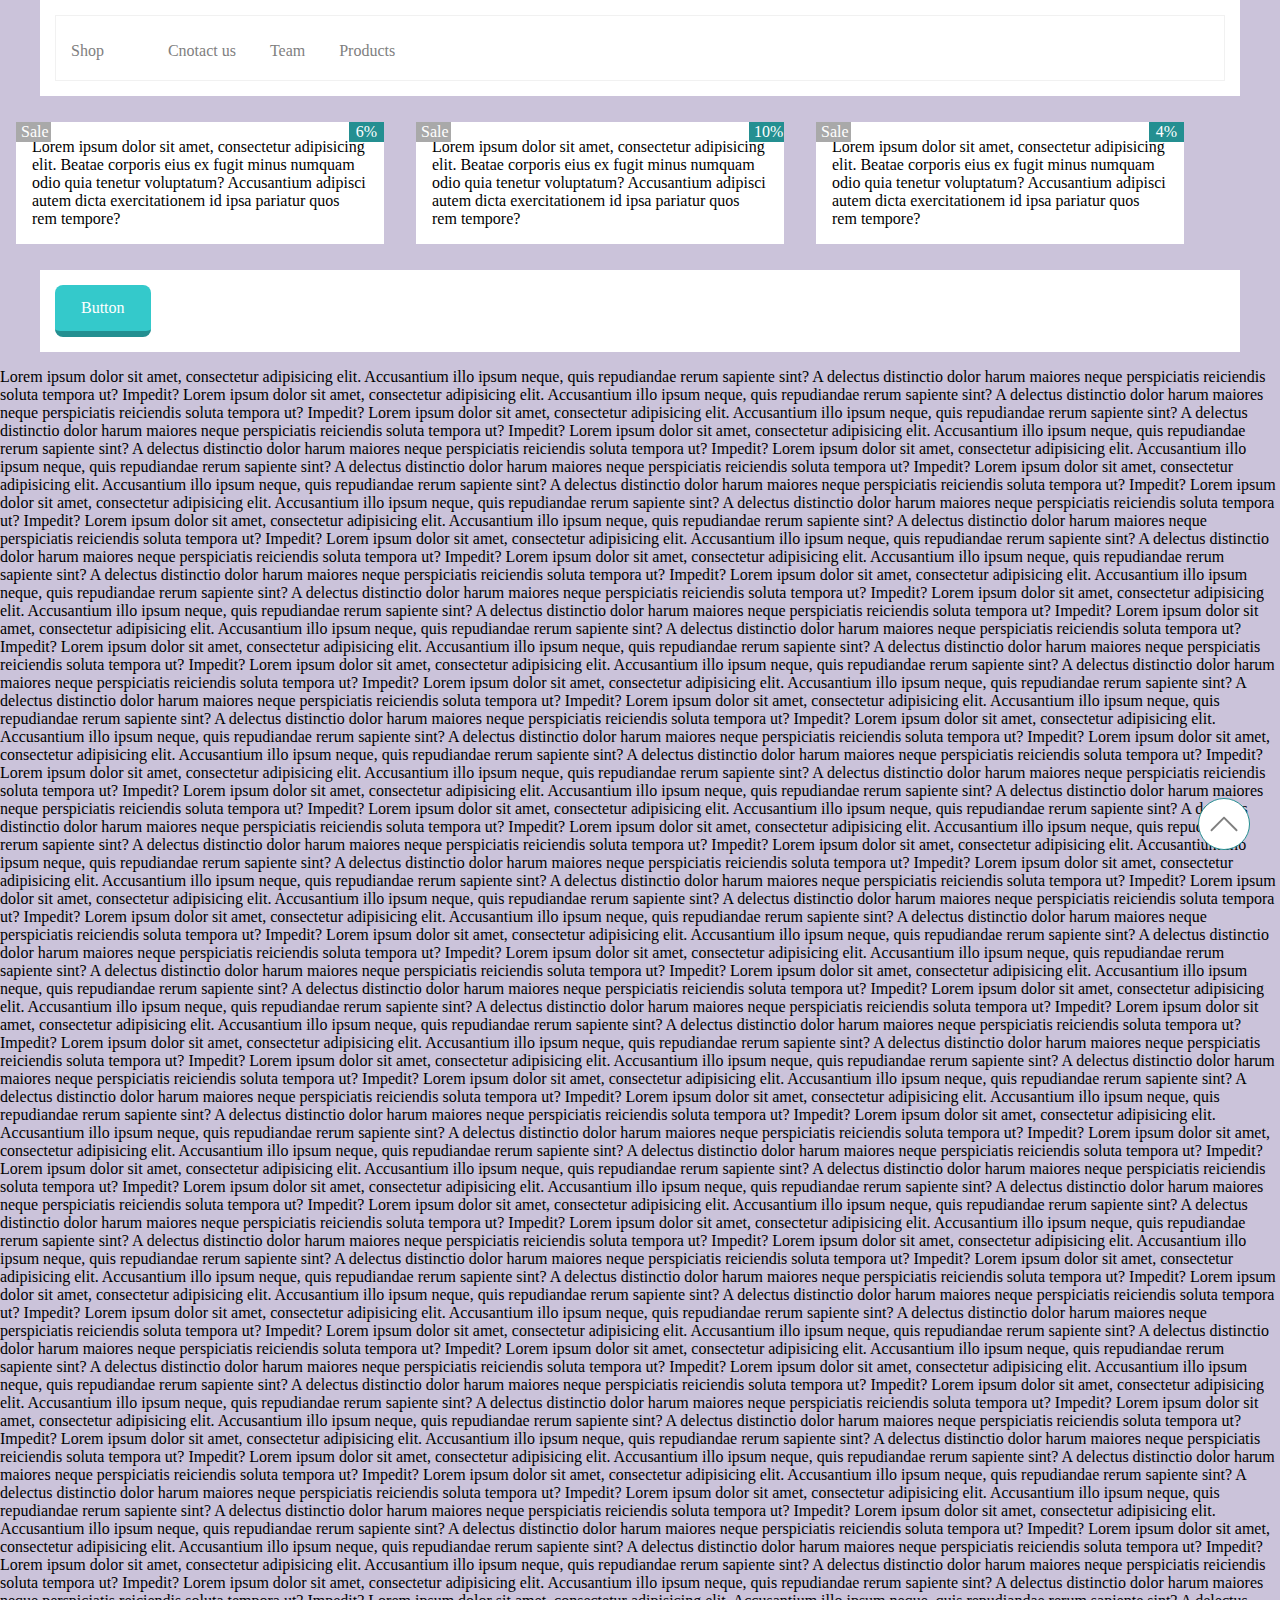
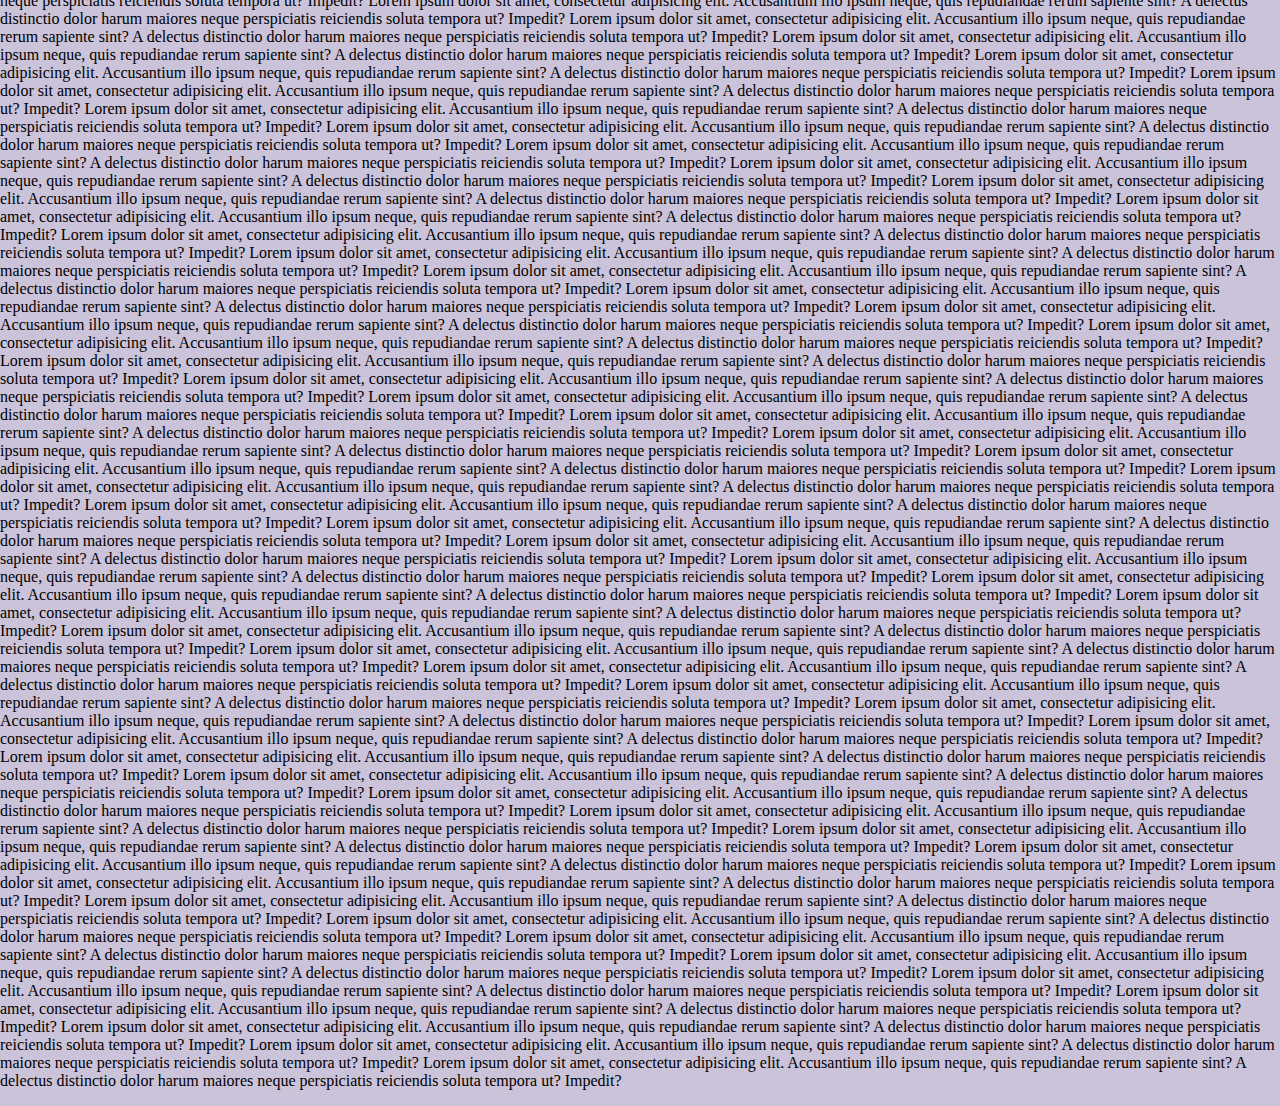
<file: index.html>
<!DOCTYPE html>
<html lang="en">
<head>
    <meta charset="UTF-8">
    <title>Title</title>
    <link rel="stylesheet" href="css/main.css">
</head>

<body>

<div class="wrap">
    <ul class="main-menu">
        <li class="main-menu-item"><a href="#">Shop</a>
            <ul class="sub-menu">
                <li class="sub-menu-item">Shop 1.1
                    <ul class="sub-menu">
                        <li class="sub-menu-item">Shop 1.2.1</li>
                        <li class="sub-menu-item">Shop 1.2.2</li>
                        <li class="sub-menu-item">Shop 1.2.3</li>
                    </ul>
                </li>
                <li class="sub-menu-item">Shop 1.2
                    <ul class="sub-menu">
                        <li class="sub-menu-item">Shop 2.2.1</li>
                        <li class="sub-menu-item">Shop 2.2.2</li>
                        <li class="sub-menu-item">Shop 2.2.3</li>
                    </ul>
                <li class="sub-menu-item">Contact us
                    <ul class="sub-menu">
                        <li class="sub-menu-item">Shop 3.2.1</li>
                        <li class="sub-menu-item">Shop 3.2.2</li>
                        <li class="sub-menu-item">Shop 3.2.3</li>
                    </ul>
                </li>
                </li>
            </ul>

        <li class="main-menu-item"><a href="#"></a>
            <ul class="sub-menu">
                <li class="sub-menu-item">About us
                    <ul class="sub-menu">
                        <li class="sub-menu-item">About us </li>
                        <li class="sub-menu-item">About us </li>
                        <li class="sub-menu-item">About us </li>
                    </ul>
                </li>
                <li class="sub-menu-item">About us
                    <ul class="sub-menu">
                        <li class="sub-menu-item">About us</li>
                        <li class="sub-menu-item">About us</li>
                        <li class="sub-menu-item">About us</li>
                    </ul>
                <li class="sub-menu-item">About us
                    <ul class="sub-menu">
                        <li class="sub-menu-item">About us</li>
                        <li class="sub-menu-item">About us</li>
                        <li class="sub-menu-item">About us</li>
                    </ul>
                </li>
                </li>
            </ul>
        </li>
        <li class="main-menu-item"><a href="#">Cnotact us</a>
            <ul class="sub-menu">
                <li class="sub-menu-item">Cnotact us
                    <ul class="sub-menu">
                        <li class="sub-menu-item">Cnotact us</li>
                        <li class="sub-menu-item">Cnotact us</li>
                        <li class="sub-menu-item">Cnotact us</li>
                    </ul>
                </li>
                <li class="sub-menu-item">Cnotact us
                    <ul class="sub-menu">
                        <li class="sub-menu-item">Cnotact us</li>
                        <li class="sub-menu-item">Cnotact us</li>
                        <li class="sub-menu-item">Cnotact us</li>
                    </ul>
                <li class="sub-menu-item">Cnotact us

                    <ul class="sub-menu">
                        <li class="sub-menu-item">Cnotact us</li>
                        <li class="sub-menu-item">Cnotact us</li>
                        <li class="sub-menu-item">Cnotact us</li>
                    </ul></li>
                </li>
            </ul>
        </li>
        <li class="main-menu-item"><a href="#">Team</a>
            <ul class="sub-menu">
                <li class="sub-menu-item">Team
                    <ul class="sub-menu">
                        <li class="sub-menu-item">Team</li>
                        <li class="sub-menu-item">Team</li>
                        <li class="sub-menu-item">Team</li>
                    </ul>
                </li>
                <li class="sub-menu-item">Team
                    <ul class="sub-menu">
                        <li class="sub-menu-item">Team</li>
                        <li class="sub-menu-item">Team</li>
                        <li class="sub-menu-item">Team</li>
                    </ul>
                <li class="sub-menu-item">Team
                    <ul class="sub-menu">
                        <li class="sub-menu-item">Team</li>
                        <li class="sub-menu-item">Team</li>
                        <li class="sub-menu-item">Team</li>
                    </ul>
                </li>
                </li>
            </ul>
        </li>
        <li class="main-menu-item"><a href="#">Products</a>
            <ul class="sub-menu">
                <li class="sub-menu-item">Home 1.1
                    <ul class="sub-menu">
                        <li class="sub-menu-item">Home 1.2.1
                            <ul class="sub-menu">
                                <li class="sub-menu-item">Home 1.2.1</li>
                                <li class="sub-menu-item">Home 1.2.2</li>
                                <li class="sub-menu-item">Home 1.2.3</li>
                            </ul>
                        </li>
                        <li class="sub-menu-item">Home 1.2.2</li>
                        <li class="sub-menu-item">Home 1.2.3</li>
                    </ul>
                </li>
                <li class="sub-menu-item">Home 1.2
                    <ul class="sub-menu">
                        <li class="sub-menu-item">Home 1.2.1</li>
                        <li class="sub-menu-item">Home 1.2.2</li>
                        <li class="sub-menu-item">Home 1.2.3</li>
                    </ul>
                <li class="sub-menu-item">Home 1.3
                    <ul class="sub-menu">
                        <li class="sub-menu-item">Home 1.2.1</li>
                        <li class="sub-menu-item">Home 1.2.2</li>
                        <li class="sub-menu-item">Home 1.2.3</li>
                    </ul>
                </li>
                </li>
            </ul>
        </li>
    </ul>
</div>

<div class="flex-box">
    <div class="flex-item">
        <div class="badge">6%</div>
        <div class="bodge">Sale</div>
        <p>
            Lorem ipsum dolor sit amet, consectetur adipisicing elit.
            Beatae corporis eius ex fugit minus numquam odio quia tenetur
            voluptatum? Accusantium adipisci autem dicta exercitationem
            id ipsa pariatur quos rem tempore?
        </p>
    </div>
    <div class="flex-item">
        <div class="badge">10%</div>
        <div class="bodge">Sale</div>
        <p>
            Lorem ipsum dolor sit amet, consectetur adipisicing elit.
            Beatae corporis eius ex fugit minus numquam odio quia tenetur
            voluptatum? Accusantium adipisci autem dicta exercitationem
            id ipsa pariatur quos rem tempore?
        </p>
    </div>
    <div class="flex-item">
        <div class="badge">4%</div>
        <div class="bodge">Sale</div>
        <p>
            Lorem ipsum dolor sit amet, consectetur adipisicing elit.
            Beatae corporis eius ex fugit minus numquam odio quia tenetur
            voluptatum? Accusantium adipisci autem dicta exercitationem
            id ipsa pariatur quos rem tempore?
        </p>
    </div>
</div>

<div class="wrap">
    <a href="#" class="btn">Button</a>
</div>

<a href="#" class="fix">

</a>

<p>
    Lorem ipsum dolor sit amet, consectetur adipisicing elit. Accusantium illo ipsum neque, quis repudiandae rerum sapiente sint? A delectus distinctio dolor harum maiores neque perspiciatis reiciendis soluta tempora ut? Impedit?
    Lorem ipsum dolor sit amet, consectetur adipisicing elit. Accusantium illo ipsum neque, quis repudiandae rerum sapiente sint? A delectus distinctio dolor harum maiores neque perspiciatis reiciendis soluta tempora ut? Impedit?
    Lorem ipsum dolor sit amet, consectetur adipisicing elit. Accusantium illo ipsum neque, quis repudiandae rerum sapiente sint? A delectus distinctio dolor harum maiores neque perspiciatis reiciendis soluta tempora ut? Impedit?
    Lorem ipsum dolor sit amet, consectetur adipisicing elit. Accusantium illo ipsum neque, quis repudiandae rerum sapiente sint? A delectus distinctio dolor harum maiores neque perspiciatis reiciendis soluta tempora ut? Impedit?
    Lorem ipsum dolor sit amet, consectetur adipisicing elit. Accusantium illo ipsum neque, quis repudiandae rerum sapiente sint? A delectus distinctio dolor harum maiores neque perspiciatis reiciendis soluta tempora ut? Impedit?
    Lorem ipsum dolor sit amet, consectetur adipisicing elit. Accusantium illo ipsum neque, quis repudiandae rerum sapiente sint? A delectus distinctio dolor harum maiores neque perspiciatis reiciendis soluta tempora ut? Impedit?
    Lorem ipsum dolor sit amet, consectetur adipisicing elit. Accusantium illo ipsum neque, quis repudiandae rerum sapiente sint? A delectus distinctio dolor harum maiores neque perspiciatis reiciendis soluta tempora ut? Impedit?
    Lorem ipsum dolor sit amet, consectetur adipisicing elit. Accusantium illo ipsum neque, quis repudiandae rerum sapiente sint? A delectus distinctio dolor harum maiores neque perspiciatis reiciendis soluta tempora ut? Impedit?
    Lorem ipsum dolor sit amet, consectetur adipisicing elit. Accusantium illo ipsum neque, quis repudiandae rerum sapiente sint? A delectus distinctio dolor harum maiores neque perspiciatis reiciendis soluta tempora ut? Impedit?
    Lorem ipsum dolor sit amet, consectetur adipisicing elit. Accusantium illo ipsum neque, quis repudiandae rerum sapiente sint? A delectus distinctio dolor harum maiores neque perspiciatis reiciendis soluta tempora ut? Impedit?
    Lorem ipsum dolor sit amet, consectetur adipisicing elit. Accusantium illo ipsum neque, quis repudiandae rerum sapiente sint? A delectus distinctio dolor harum maiores neque perspiciatis reiciendis soluta tempora ut? Impedit?
    Lorem ipsum dolor sit amet, consectetur adipisicing elit. Accusantium illo ipsum neque, quis repudiandae rerum sapiente sint? A delectus distinctio dolor harum maiores neque perspiciatis reiciendis soluta tempora ut? Impedit?
    Lorem ipsum dolor sit amet, consectetur adipisicing elit. Accusantium illo ipsum neque, quis repudiandae rerum sapiente sint? A delectus distinctio dolor harum maiores neque perspiciatis reiciendis soluta tempora ut? Impedit?
    Lorem ipsum dolor sit amet, consectetur adipisicing elit. Accusantium illo ipsum neque, quis repudiandae rerum sapiente sint? A delectus distinctio dolor harum maiores neque perspiciatis reiciendis soluta tempora ut? Impedit?
    Lorem ipsum dolor sit amet, consectetur adipisicing elit. Accusantium illo ipsum neque, quis repudiandae rerum sapiente sint? A delectus distinctio dolor harum maiores neque perspiciatis reiciendis soluta tempora ut? Impedit?
    Lorem ipsum dolor sit amet, consectetur adipisicing elit. Accusantium illo ipsum neque, quis repudiandae rerum sapiente sint? A delectus distinctio dolor harum maiores neque perspiciatis reiciendis soluta tempora ut? Impedit?
    Lorem ipsum dolor sit amet, consectetur adipisicing elit. Accusantium illo ipsum neque, quis repudiandae rerum sapiente sint? A delectus distinctio dolor harum maiores neque perspiciatis reiciendis soluta tempora ut? Impedit?
    Lorem ipsum dolor sit amet, consectetur adipisicing elit. Accusantium illo ipsum neque, quis repudiandae rerum sapiente sint? A delectus distinctio dolor harum maiores neque perspiciatis reiciendis soluta tempora ut? Impedit?
    Lorem ipsum dolor sit amet, consectetur adipisicing elit. Accusantium illo ipsum neque, quis repudiandae rerum sapiente sint? A delectus distinctio dolor harum maiores neque perspiciatis reiciendis soluta tempora ut? Impedit?
    Lorem ipsum dolor sit amet, consectetur adipisicing elit. Accusantium illo ipsum neque, quis repudiandae rerum sapiente sint? A delectus distinctio dolor harum maiores neque perspiciatis reiciendis soluta tempora ut? Impedit?
    Lorem ipsum dolor sit amet, consectetur adipisicing elit. Accusantium illo ipsum neque, quis repudiandae rerum sapiente sint? A delectus distinctio dolor harum maiores neque perspiciatis reiciendis soluta tempora ut? Impedit?
    Lorem ipsum dolor sit amet, consectetur adipisicing elit. Accusantium illo ipsum neque, quis repudiandae rerum sapiente sint? A delectus distinctio dolor harum maiores neque perspiciatis reiciendis soluta tempora ut? Impedit?
    Lorem ipsum dolor sit amet, consectetur adipisicing elit. Accusantium illo ipsum neque, quis repudiandae rerum sapiente sint? A delectus distinctio dolor harum maiores neque perspiciatis reiciendis soluta tempora ut? Impedit?
    Lorem ipsum dolor sit amet, consectetur adipisicing elit. Accusantium illo ipsum neque, quis repudiandae rerum sapiente sint? A delectus distinctio dolor harum maiores neque perspiciatis reiciendis soluta tempora ut? Impedit?
    Lorem ipsum dolor sit amet, consectetur adipisicing elit. Accusantium illo ipsum neque, quis repudiandae rerum sapiente sint? A delectus distinctio dolor harum maiores neque perspiciatis reiciendis soluta tempora ut? Impedit?
    Lorem ipsum dolor sit amet, consectetur adipisicing elit. Accusantium illo ipsum neque, quis repudiandae rerum sapiente sint? A delectus distinctio dolor harum maiores neque perspiciatis reiciendis soluta tempora ut? Impedit?
    Lorem ipsum dolor sit amet, consectetur adipisicing elit. Accusantium illo ipsum neque, quis repudiandae rerum sapiente sint? A delectus distinctio dolor harum maiores neque perspiciatis reiciendis soluta tempora ut? Impedit?
    Lorem ipsum dolor sit amet, consectetur adipisicing elit. Accusantium illo ipsum neque, quis repudiandae rerum sapiente sint? A delectus distinctio dolor harum maiores neque perspiciatis reiciendis soluta tempora ut? Impedit?
    Lorem ipsum dolor sit amet, consectetur adipisicing elit. Accusantium illo ipsum neque, quis repudiandae rerum sapiente sint? A delectus distinctio dolor harum maiores neque perspiciatis reiciendis soluta tempora ut? Impedit?
    Lorem ipsum dolor sit amet, consectetur adipisicing elit. Accusantium illo ipsum neque, quis repudiandae rerum sapiente sint? A delectus distinctio dolor harum maiores neque perspiciatis reiciendis soluta tempora ut? Impedit?
    Lorem ipsum dolor sit amet, consectetur adipisicing elit. Accusantium illo ipsum neque, quis repudiandae rerum sapiente sint? A delectus distinctio dolor harum maiores neque perspiciatis reiciendis soluta tempora ut? Impedit?
    Lorem ipsum dolor sit amet, consectetur adipisicing elit. Accusantium illo ipsum neque, quis repudiandae rerum sapiente sint? A delectus distinctio dolor harum maiores neque perspiciatis reiciendis soluta tempora ut? Impedit?
    Lorem ipsum dolor sit amet, consectetur adipisicing elit. Accusantium illo ipsum neque, quis repudiandae rerum sapiente sint? A delectus distinctio dolor harum maiores neque perspiciatis reiciendis soluta tempora ut? Impedit?
    Lorem ipsum dolor sit amet, consectetur adipisicing elit. Accusantium illo ipsum neque, quis repudiandae rerum sapiente sint? A delectus distinctio dolor harum maiores neque perspiciatis reiciendis soluta tempora ut? Impedit?
    Lorem ipsum dolor sit amet, consectetur adipisicing elit. Accusantium illo ipsum neque, quis repudiandae rerum sapiente sint? A delectus distinctio dolor harum maiores neque perspiciatis reiciendis soluta tempora ut? Impedit?
    Lorem ipsum dolor sit amet, consectetur adipisicing elit. Accusantium illo ipsum neque, quis repudiandae rerum sapiente sint? A delectus distinctio dolor harum maiores neque perspiciatis reiciendis soluta tempora ut? Impedit?
    Lorem ipsum dolor sit amet, consectetur adipisicing elit. Accusantium illo ipsum neque, quis repudiandae rerum sapiente sint? A delectus distinctio dolor harum maiores neque perspiciatis reiciendis soluta tempora ut? Impedit?
    Lorem ipsum dolor sit amet, consectetur adipisicing elit. Accusantium illo ipsum neque, quis repudiandae rerum sapiente sint? A delectus distinctio dolor harum maiores neque perspiciatis reiciendis soluta tempora ut? Impedit?
    Lorem ipsum dolor sit amet, consectetur adipisicing elit. Accusantium illo ipsum neque, quis repudiandae rerum sapiente sint? A delectus distinctio dolor harum maiores neque perspiciatis reiciendis soluta tempora ut? Impedit?
    Lorem ipsum dolor sit amet, consectetur adipisicing elit. Accusantium illo ipsum neque, quis repudiandae rerum sapiente sint? A delectus distinctio dolor harum maiores neque perspiciatis reiciendis soluta tempora ut? Impedit?
    Lorem ipsum dolor sit amet, consectetur adipisicing elit. Accusantium illo ipsum neque, quis repudiandae rerum sapiente sint? A delectus distinctio dolor harum maiores neque perspiciatis reiciendis soluta tempora ut? Impedit?
    Lorem ipsum dolor sit amet, consectetur adipisicing elit. Accusantium illo ipsum neque, quis repudiandae rerum sapiente sint? A delectus distinctio dolor harum maiores neque perspiciatis reiciendis soluta tempora ut? Impedit?
    Lorem ipsum dolor sit amet, consectetur adipisicing elit. Accusantium illo ipsum neque, quis repudiandae rerum sapiente sint? A delectus distinctio dolor harum maiores neque perspiciatis reiciendis soluta tempora ut? Impedit?
    Lorem ipsum dolor sit amet, consectetur adipisicing elit. Accusantium illo ipsum neque, quis repudiandae rerum sapiente sint? A delectus distinctio dolor harum maiores neque perspiciatis reiciendis soluta tempora ut? Impedit?
    Lorem ipsum dolor sit amet, consectetur adipisicing elit. Accusantium illo ipsum neque, quis repudiandae rerum sapiente sint? A delectus distinctio dolor harum maiores neque perspiciatis reiciendis soluta tempora ut? Impedit?
    Lorem ipsum dolor sit amet, consectetur adipisicing elit. Accusantium illo ipsum neque, quis repudiandae rerum sapiente sint? A delectus distinctio dolor harum maiores neque perspiciatis reiciendis soluta tempora ut? Impedit?
    Lorem ipsum dolor sit amet, consectetur adipisicing elit. Accusantium illo ipsum neque, quis repudiandae rerum sapiente sint? A delectus distinctio dolor harum maiores neque perspiciatis reiciendis soluta tempora ut? Impedit?
    Lorem ipsum dolor sit amet, consectetur adipisicing elit. Accusantium illo ipsum neque, quis repudiandae rerum sapiente sint? A delectus distinctio dolor harum maiores neque perspiciatis reiciendis soluta tempora ut? Impedit?
    Lorem ipsum dolor sit amet, consectetur adipisicing elit. Accusantium illo ipsum neque, quis repudiandae rerum sapiente sint? A delectus distinctio dolor harum maiores neque perspiciatis reiciendis soluta tempora ut? Impedit?
    Lorem ipsum dolor sit amet, consectetur adipisicing elit. Accusantium illo ipsum neque, quis repudiandae rerum sapiente sint? A delectus distinctio dolor harum maiores neque perspiciatis reiciendis soluta tempora ut? Impedit?
    Lorem ipsum dolor sit amet, consectetur adipisicing elit. Accusantium illo ipsum neque, quis repudiandae rerum sapiente sint? A delectus distinctio dolor harum maiores neque perspiciatis reiciendis soluta tempora ut? Impedit?
    Lorem ipsum dolor sit amet, consectetur adipisicing elit. Accusantium illo ipsum neque, quis repudiandae rerum sapiente sint? A delectus distinctio dolor harum maiores neque perspiciatis reiciendis soluta tempora ut? Impedit?
    Lorem ipsum dolor sit amet, consectetur adipisicing elit. Accusantium illo ipsum neque, quis repudiandae rerum sapiente sint? A delectus distinctio dolor harum maiores neque perspiciatis reiciendis soluta tempora ut? Impedit?
    Lorem ipsum dolor sit amet, consectetur adipisicing elit. Accusantium illo ipsum neque, quis repudiandae rerum sapiente sint? A delectus distinctio dolor harum maiores neque perspiciatis reiciendis soluta tempora ut? Impedit?
    Lorem ipsum dolor sit amet, consectetur adipisicing elit. Accusantium illo ipsum neque, quis repudiandae rerum sapiente sint? A delectus distinctio dolor harum maiores neque perspiciatis reiciendis soluta tempora ut? Impedit?
    Lorem ipsum dolor sit amet, consectetur adipisicing elit. Accusantium illo ipsum neque, quis repudiandae rerum sapiente sint? A delectus distinctio dolor harum maiores neque perspiciatis reiciendis soluta tempora ut? Impedit?
    Lorem ipsum dolor sit amet, consectetur adipisicing elit. Accusantium illo ipsum neque, quis repudiandae rerum sapiente sint? A delectus distinctio dolor harum maiores neque perspiciatis reiciendis soluta tempora ut? Impedit?
    Lorem ipsum dolor sit amet, consectetur adipisicing elit. Accusantium illo ipsum neque, quis repudiandae rerum sapiente sint? A delectus distinctio dolor harum maiores neque perspiciatis reiciendis soluta tempora ut? Impedit?
    Lorem ipsum dolor sit amet, consectetur adipisicing elit. Accusantium illo ipsum neque, quis repudiandae rerum sapiente sint? A delectus distinctio dolor harum maiores neque perspiciatis reiciendis soluta tempora ut? Impedit?
    Lorem ipsum dolor sit amet, consectetur adipisicing elit. Accusantium illo ipsum neque, quis repudiandae rerum sapiente sint? A delectus distinctio dolor harum maiores neque perspiciatis reiciendis soluta tempora ut? Impedit?
    Lorem ipsum dolor sit amet, consectetur adipisicing elit. Accusantium illo ipsum neque, quis repudiandae rerum sapiente sint? A delectus distinctio dolor harum maiores neque perspiciatis reiciendis soluta tempora ut? Impedit?
    Lorem ipsum dolor sit amet, consectetur adipisicing elit. Accusantium illo ipsum neque, quis repudiandae rerum sapiente sint? A delectus distinctio dolor harum maiores neque perspiciatis reiciendis soluta tempora ut? Impedit?
    Lorem ipsum dolor sit amet, consectetur adipisicing elit. Accusantium illo ipsum neque, quis repudiandae rerum sapiente sint? A delectus distinctio dolor harum maiores neque perspiciatis reiciendis soluta tempora ut? Impedit?
    Lorem ipsum dolor sit amet, consectetur adipisicing elit. Accusantium illo ipsum neque, quis repudiandae rerum sapiente sint? A delectus distinctio dolor harum maiores neque perspiciatis reiciendis soluta tempora ut? Impedit?
    Lorem ipsum dolor sit amet, consectetur adipisicing elit. Accusantium illo ipsum neque, quis repudiandae rerum sapiente sint? A delectus distinctio dolor harum maiores neque perspiciatis reiciendis soluta tempora ut? Impedit?
    Lorem ipsum dolor sit amet, consectetur adipisicing elit. Accusantium illo ipsum neque, quis repudiandae rerum sapiente sint? A delectus distinctio dolor harum maiores neque perspiciatis reiciendis soluta tempora ut? Impedit?
    Lorem ipsum dolor sit amet, consectetur adipisicing elit. Accusantium illo ipsum neque, quis repudiandae rerum sapiente sint? A delectus distinctio dolor harum maiores neque perspiciatis reiciendis soluta tempora ut? Impedit?
    Lorem ipsum dolor sit amet, consectetur adipisicing elit. Accusantium illo ipsum neque, quis repudiandae rerum sapiente sint? A delectus distinctio dolor harum maiores neque perspiciatis reiciendis soluta tempora ut? Impedit?
    Lorem ipsum dolor sit amet, consectetur adipisicing elit. Accusantium illo ipsum neque, quis repudiandae rerum sapiente sint? A delectus distinctio dolor harum maiores neque perspiciatis reiciendis soluta tempora ut? Impedit?
    Lorem ipsum dolor sit amet, consectetur adipisicing elit. Accusantium illo ipsum neque, quis repudiandae rerum sapiente sint? A delectus distinctio dolor harum maiores neque perspiciatis reiciendis soluta tempora ut? Impedit?
    Lorem ipsum dolor sit amet, consectetur adipisicing elit. Accusantium illo ipsum neque, quis repudiandae rerum sapiente sint? A delectus distinctio dolor harum maiores neque perspiciatis reiciendis soluta tempora ut? Impedit?
    Lorem ipsum dolor sit amet, consectetur adipisicing elit. Accusantium illo ipsum neque, quis repudiandae rerum sapiente sint? A delectus distinctio dolor harum maiores neque perspiciatis reiciendis soluta tempora ut? Impedit?
    Lorem ipsum dolor sit amet, consectetur adipisicing elit. Accusantium illo ipsum neque, quis repudiandae rerum sapiente sint? A delectus distinctio dolor harum maiores neque perspiciatis reiciendis soluta tempora ut? Impedit?
    Lorem ipsum dolor sit amet, consectetur adipisicing elit. Accusantium illo ipsum neque, quis repudiandae rerum sapiente sint? A delectus distinctio dolor harum maiores neque perspiciatis reiciendis soluta tempora ut? Impedit?
    Lorem ipsum dolor sit amet, consectetur adipisicing elit. Accusantium illo ipsum neque, quis repudiandae rerum sapiente sint? A delectus distinctio dolor harum maiores neque perspiciatis reiciendis soluta tempora ut? Impedit?
    Lorem ipsum dolor sit amet, consectetur adipisicing elit. Accusantium illo ipsum neque, quis repudiandae rerum sapiente sint? A delectus distinctio dolor harum maiores neque perspiciatis reiciendis soluta tempora ut? Impedit?
    Lorem ipsum dolor sit amet, consectetur adipisicing elit. Accusantium illo ipsum neque, quis repudiandae rerum sapiente sint? A delectus distinctio dolor harum maiores neque perspiciatis reiciendis soluta tempora ut? Impedit?
    Lorem ipsum dolor sit amet, consectetur adipisicing elit. Accusantium illo ipsum neque, quis repudiandae rerum sapiente sint? A delectus distinctio dolor harum maiores neque perspiciatis reiciendis soluta tempora ut? Impedit?
    Lorem ipsum dolor sit amet, consectetur adipisicing elit. Accusantium illo ipsum neque, quis repudiandae rerum sapiente sint? A delectus distinctio dolor harum maiores neque perspiciatis reiciendis soluta tempora ut? Impedit?
    Lorem ipsum dolor sit amet, consectetur adipisicing elit. Accusantium illo ipsum neque, quis repudiandae rerum sapiente sint? A delectus distinctio dolor harum maiores neque perspiciatis reiciendis soluta tempora ut? Impedit?
    Lorem ipsum dolor sit amet, consectetur adipisicing elit. Accusantium illo ipsum neque, quis repudiandae rerum sapiente sint? A delectus distinctio dolor harum maiores neque perspiciatis reiciendis soluta tempora ut? Impedit?
    Lorem ipsum dolor sit amet, consectetur adipisicing elit. Accusantium illo ipsum neque, quis repudiandae rerum sapiente sint? A delectus distinctio dolor harum maiores neque perspiciatis reiciendis soluta tempora ut? Impedit?
    Lorem ipsum dolor sit amet, consectetur adipisicing elit. Accusantium illo ipsum neque, quis repudiandae rerum sapiente sint? A delectus distinctio dolor harum maiores neque perspiciatis reiciendis soluta tempora ut? Impedit?
    Lorem ipsum dolor sit amet, consectetur adipisicing elit. Accusantium illo ipsum neque, quis repudiandae rerum sapiente sint? A delectus distinctio dolor harum maiores neque perspiciatis reiciendis soluta tempora ut? Impedit?
    Lorem ipsum dolor sit amet, consectetur adipisicing elit. Accusantium illo ipsum neque, quis repudiandae rerum sapiente sint? A delectus distinctio dolor harum maiores neque perspiciatis reiciendis soluta tempora ut? Impedit?
    Lorem ipsum dolor sit amet, consectetur adipisicing elit. Accusantium illo ipsum neque, quis repudiandae rerum sapiente sint? A delectus distinctio dolor harum maiores neque perspiciatis reiciendis soluta tempora ut? Impedit?
    Lorem ipsum dolor sit amet, consectetur adipisicing elit. Accusantium illo ipsum neque, quis repudiandae rerum sapiente sint? A delectus distinctio dolor harum maiores neque perspiciatis reiciendis soluta tempora ut? Impedit?
    Lorem ipsum dolor sit amet, consectetur adipisicing elit. Accusantium illo ipsum neque, quis repudiandae rerum sapiente sint? A delectus distinctio dolor harum maiores neque perspiciatis reiciendis soluta tempora ut? Impedit?
    Lorem ipsum dolor sit amet, consectetur adipisicing elit. Accusantium illo ipsum neque, quis repudiandae rerum sapiente sint? A delectus distinctio dolor harum maiores neque perspiciatis reiciendis soluta tempora ut? Impedit?
    Lorem ipsum dolor sit amet, consectetur adipisicing elit. Accusantium illo ipsum neque, quis repudiandae rerum sapiente sint? A delectus distinctio dolor harum maiores neque perspiciatis reiciendis soluta tempora ut? Impedit?
    Lorem ipsum dolor sit amet, consectetur adipisicing elit. Accusantium illo ipsum neque, quis repudiandae rerum sapiente sint? A delectus distinctio dolor harum maiores neque perspiciatis reiciendis soluta tempora ut? Impedit?
    Lorem ipsum dolor sit amet, consectetur adipisicing elit. Accusantium illo ipsum neque, quis repudiandae rerum sapiente sint? A delectus distinctio dolor harum maiores neque perspiciatis reiciendis soluta tempora ut? Impedit?
    Lorem ipsum dolor sit amet, consectetur adipisicing elit. Accusantium illo ipsum neque, quis repudiandae rerum sapiente sint? A delectus distinctio dolor harum maiores neque perspiciatis reiciendis soluta tempora ut? Impedit?
    Lorem ipsum dolor sit amet, consectetur adipisicing elit. Accusantium illo ipsum neque, quis repudiandae rerum sapiente sint? A delectus distinctio dolor harum maiores neque perspiciatis reiciendis soluta tempora ut? Impedit?
    Lorem ipsum dolor sit amet, consectetur adipisicing elit. Accusantium illo ipsum neque, quis repudiandae rerum sapiente sint? A delectus distinctio dolor harum maiores neque perspiciatis reiciendis soluta tempora ut? Impedit?
    Lorem ipsum dolor sit amet, consectetur adipisicing elit. Accusantium illo ipsum neque, quis repudiandae rerum sapiente sint? A delectus distinctio dolor harum maiores neque perspiciatis reiciendis soluta tempora ut? Impedit?
    Lorem ipsum dolor sit amet, consectetur adipisicing elit. Accusantium illo ipsum neque, quis repudiandae rerum sapiente sint? A delectus distinctio dolor harum maiores neque perspiciatis reiciendis soluta tempora ut? Impedit?
    Lorem ipsum dolor sit amet, consectetur adipisicing elit. Accusantium illo ipsum neque, quis repudiandae rerum sapiente sint? A delectus distinctio dolor harum maiores neque perspiciatis reiciendis soluta tempora ut? Impedit?
    Lorem ipsum dolor sit amet, consectetur adipisicing elit. Accusantium illo ipsum neque, quis repudiandae rerum sapiente sint? A delectus distinctio dolor harum maiores neque perspiciatis reiciendis soluta tempora ut? Impedit?
    Lorem ipsum dolor sit amet, consectetur adipisicing elit. Accusantium illo ipsum neque, quis repudiandae rerum sapiente sint? A delectus distinctio dolor harum maiores neque perspiciatis reiciendis soluta tempora ut? Impedit?
    Lorem ipsum dolor sit amet, consectetur adipisicing elit. Accusantium illo ipsum neque, quis repudiandae rerum sapiente sint? A delectus distinctio dolor harum maiores neque perspiciatis reiciendis soluta tempora ut? Impedit?
    Lorem ipsum dolor sit amet, consectetur adipisicing elit. Accusantium illo ipsum neque, quis repudiandae rerum sapiente sint? A delectus distinctio dolor harum maiores neque perspiciatis reiciendis soluta tempora ut? Impedit?
    Lorem ipsum dolor sit amet, consectetur adipisicing elit. Accusantium illo ipsum neque, quis repudiandae rerum sapiente sint? A delectus distinctio dolor harum maiores neque perspiciatis reiciendis soluta tempora ut? Impedit?
    Lorem ipsum dolor sit amet, consectetur adipisicing elit. Accusantium illo ipsum neque, quis repudiandae rerum sapiente sint? A delectus distinctio dolor harum maiores neque perspiciatis reiciendis soluta tempora ut? Impedit?
    Lorem ipsum dolor sit amet, consectetur adipisicing elit. Accusantium illo ipsum neque, quis repudiandae rerum sapiente sint? A delectus distinctio dolor harum maiores neque perspiciatis reiciendis soluta tempora ut? Impedit?
    Lorem ipsum dolor sit amet, consectetur adipisicing elit. Accusantium illo ipsum neque, quis repudiandae rerum sapiente sint? A delectus distinctio dolor harum maiores neque perspiciatis reiciendis soluta tempora ut? Impedit?
    Lorem ipsum dolor sit amet, consectetur adipisicing elit. Accusantium illo ipsum neque, quis repudiandae rerum sapiente sint? A delectus distinctio dolor harum maiores neque perspiciatis reiciendis soluta tempora ut? Impedit?
    Lorem ipsum dolor sit amet, consectetur adipisicing elit. Accusantium illo ipsum neque, quis repudiandae rerum sapiente sint? A delectus distinctio dolor harum maiores neque perspiciatis reiciendis soluta tempora ut? Impedit?
    Lorem ipsum dolor sit amet, consectetur adipisicing elit. Accusantium illo ipsum neque, quis repudiandae rerum sapiente sint? A delectus distinctio dolor harum maiores neque perspiciatis reiciendis soluta tempora ut? Impedit?
    Lorem ipsum dolor sit amet, consectetur adipisicing elit. Accusantium illo ipsum neque, quis repudiandae rerum sapiente sint? A delectus distinctio dolor harum maiores neque perspiciatis reiciendis soluta tempora ut? Impedit?
    Lorem ipsum dolor sit amet, consectetur adipisicing elit. Accusantium illo ipsum neque, quis repudiandae rerum sapiente sint? A delectus distinctio dolor harum maiores neque perspiciatis reiciendis soluta tempora ut? Impedit?
</p>




</body>
</html>
</file>
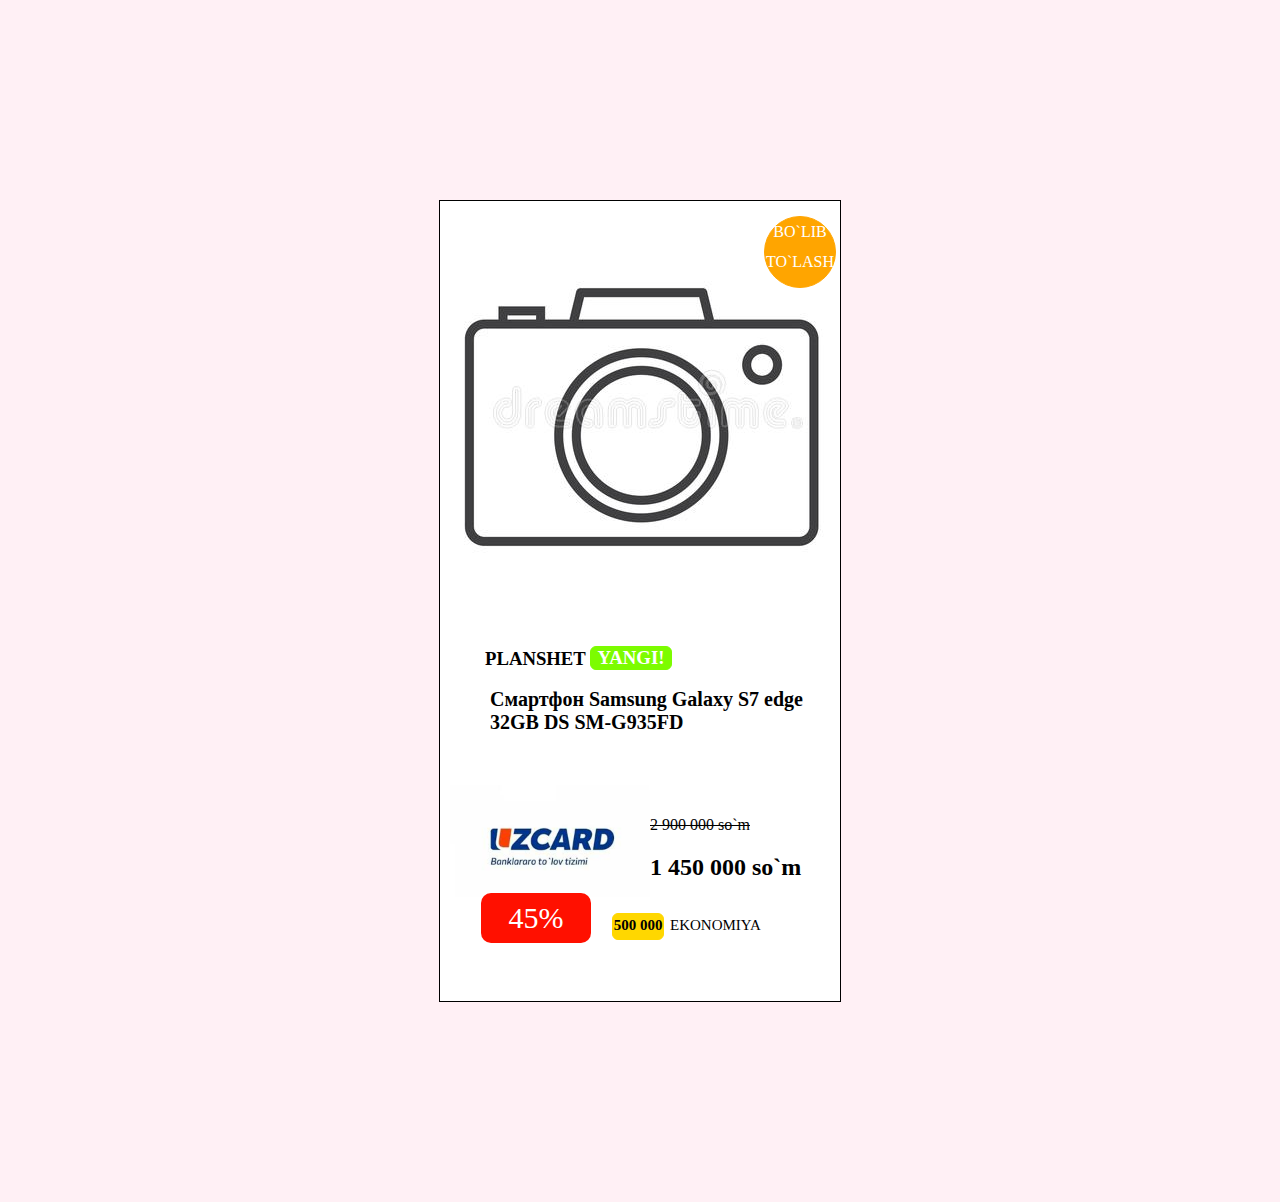
<file: index4.html>
<!DOCTYPE html>
<html lang="en">
<head>
    <meta charset="UTF-8">
    <title>Title</title>
    <link rel="stylesheet" href="css/main4.css">
</head>
<body>

<div class="text-block">
    <div class="text-block-item1">
        <div class="fix">BO`LIB TO`LASH</div>
    </div>
    <div class="text-block-item2">
        <br>
        <h3><div class="dog">PLANSHET</div> <div class="lose">YANGI!</div></h3>
        <p><b>
            Смартфон Samsung Galaxy S7 edge</b> <b>32GB DS SM-G935FD
        </b></p>
        <img src="rasmlar/uzcard.jfif" alt="">
        <div class="badge">45%</div>
        <p>
            <br>
            <br>
        <div class="what">2 900 000 so`m</div>
        <h2>1 450 000 so`m</h2>
        <h5>500 000</h5> <p class="hop">EKONOMIYA</p>
        </p>
    </div>
</div>

</body>
</html>
</file>
<file: css/main.css>
body{
    background-color: #cbc3da;
    margin: 0;
    padding: 0;
}
.navbar{
    background-color: #ffffff;
}
.navbar-menu{
    margin: 0;
    padding: 0;
    text-align: center;
}
.navbar-item{
    display: inline-block;
    padding: 24px 10px;
}
.navbar-item a{
    color: #808080;
    text-decoration: none;
}
.navbar-menu-item{
    list-style: none;
    color: #808080;
    padding: 10px 15px;
    position: relative;
}
.flex-box{
    width: 1200px;
    margin: 0;
    display: flex;  /* display: flex; => elementlarni yonma-yon qo'yish stili */
}
.flex-item{
    padding: 10px 16px;
}
.flex-item p{
    background-color: white;
    padding: 16px;
}
.navbar-item:hover{
    background-color: #f1f1f1;
}
.navbar-item:hover a{
    color: #34c9cb;
}
.wrap{
    width: 1200px;
    margin: 10px auto;
    background-color: #ffffff;
    padding: 15px;
    box-sizing: border-box;
}
.btn{
    display: inline-block;
    padding: 14px 26px;
    text-decoration: none;
    color: white;
    background-color: #34c9cb;
    border-radius: 8px;
    border-bottom: 6px solid #248f91;
    transition: all 2s ease-in-out;
}
.btn:active{
    margin-top: 3px;
    border-bottom-width: 3px;
}
.btn:focus{
    margin-top: 3px;
    border-bottom-width: 3px;
}
.btn:hover{
    border-radius: 28px;
    padding-left: 40px;
    padding-right: 40px;
    margin-left: 200px;
}
.sticky{
    position: sticky;
    top: 0;
    left: 0;
    z-index: 1;
}
.fix{
    width: 50px;
    height: 50px;
    display: inline-block;
    text-align: center;
    background-color: white;
    border: 1px solid #248f91;
    border-radius: 50%;
    position: fixed;
    right: 30px;
    bottom: 50px;
    line-height: 50px;
    background-image: url("../rasmlar/down-arrow.svg");
    background-size: 60%;
    background-repeat: no-repeat;
    background-position: center center;
    transform: rotate(180deg);
}
.flex-item{
    position: relative;
}
.badge{
    background-color: #248f91;
    color: #ffffff;
    width: 25px;
    text-align: center;
    line-height: 20px;
    padding: 0 5px;
    position: absolute;
    top: 26px;
    right: 16px;
    z-index: 1;
}
.bodge{
    background-color:darkgrey ;
    color: #ffffff;
    width: 25px;
    text-align: center;
    line-height: 20px;
    padding: 0 5px;
    position: absolute;
    top: 26px;
    left: 16px;
}
.navbar-item:after{
    content: '';
    width: 14px;
    height: 14px;
    display: inline-block;
    background-image: url("../rasmlar/down-arrow.svg");
    background-repeat: no-repeat;
    background-size: 70%;
    background-position: center center;
    vertical-align: middle;
    margin-left: 5px;
}
.navbar-item{
    position: relative;
}
.drop-menu{
    position: absolute;
    top: 100%;
    left: 0;
    margin: 0;
    padding: 0;
    width: 120px;
    background-color: #f1f1f1;
    z-index: 1;
    display: none;
}
.navbar-item:hover .drop-menu{
    display: block;
}






.wrap{
    width: 1200px;
    margin: 0 auto;
}
.main-menu{
    margin: 0;
    padding: 0;
    border: 1px solid #f1f1f1;
}
.main-menu-item{
    list-style: none;
    display: inline-block;
    position: relative;
}
.main-menu-item a{
    color: #808080;
    text-decoration: none;
    padding: 20px 15px;
    display: inline-block;
}
.main-menu-item:hover a{
    color: plum;
    background-color:  #cbc3da;
}
.sub-menu{
    margin: 0;
    padding: 0;
    border: 1px solid #f1f1f1;
    position: absolute;
    top: 100%;
    left: 0;
    width: 140px;
    display:none;
}
.sub-menu-item{
    list-style: none;
    color: #808080;
    padding: 10px 15px;
    position: relative;
}
.sub-menu-item:hover{
    color: #ffffff;
    background-color: rgba(65,105,225,0.5);
}
.main-menu-item:hover > .sub-menu{
    display: block;
}
.sub-menu-item > .sub-menu{
    left: 100%;
    top: 0;
}
.sub-menu-item:hover > .sub-menu{
    display: block;
}
</file>
<file: css/main4.css>
body{
    background-color: lavenderblush;
}
.text-block{
    width: 400px;
    height: 800px;
    background-color: white;
    margin: 200px auto;
    border: 1px solid;
}
.text-block-item1{
    width: 100%;
    height: 50%;
    background-color: white;
    background-image: url("../rasmlar/f.4.jpg");
    background-repeat: no-repeat;
    background-position: center;
    position: relative;
}
.fix{
    width: 70px;
    height: 70px;
    position: absolute;
    right: 4px;
    top: 15px;
    line-height: 30px;
    display: inline-block;
    text-align: center;
    background-color: orange;
    border: orange 1px solid;
    border-radius: 50%;
    color: white;
}
.photo{
    width: 370px;
    height: 370px;
    margin: 1px;
}
.text-block-item2{
    width: 100%;
    height: 45%;
    position: relative;
    padding: 10px;
}
.dog{
    margin-left: 35px;
    width: 80px;
    display: flex;
}
.lose{
    width: 80px;
    border: lawngreen 1px solid;
    background-color: lawngreen;
    border-radius: 6px;
    color: white;
    text-align: center;
    position: absolute;
    top: 45px;
    left: 150px;
}
b{
    margin: 0 20px 0 20px;
    width: 300px;
    height: 80px;
    padding: 0 20px 0 20px;
    font-size: 20px;
}
img{
    margin-top: 35px;
    width: 200px;
    float: left;
}
.what{
    margin: 30px 0 0 0;
    text-decoration-line: line-through;
}
h1{
    margin: 0 0 0 5px;
}
.badge{
    margin-left: 25px;
    background-color: #ff1000;
    color: white;
    width: 100px;
    height: 50px;
    text-align: center;
    line-height: 50px;
    padding: 0 5px;
    position: absolute;
    bottom: 38px;
    left: 16px;
    border-radius: 10px;
    font-size: 30px;
}
h5{
    margin-left: 115px;
    width: 50px;
    height: 25px;
    line-height: 22px;
    border: gold 1px solid;
    background-color: gold;
    border-radius: 6px;
    text-align: center;
    float: left;
    font-size: 15px;
    position: absolute;
    bottom: 16px;
    left: 57px;
}
.hop{
    margin: 36px 100px 70px 220px;
    font-size: 15px;
}
</file>
